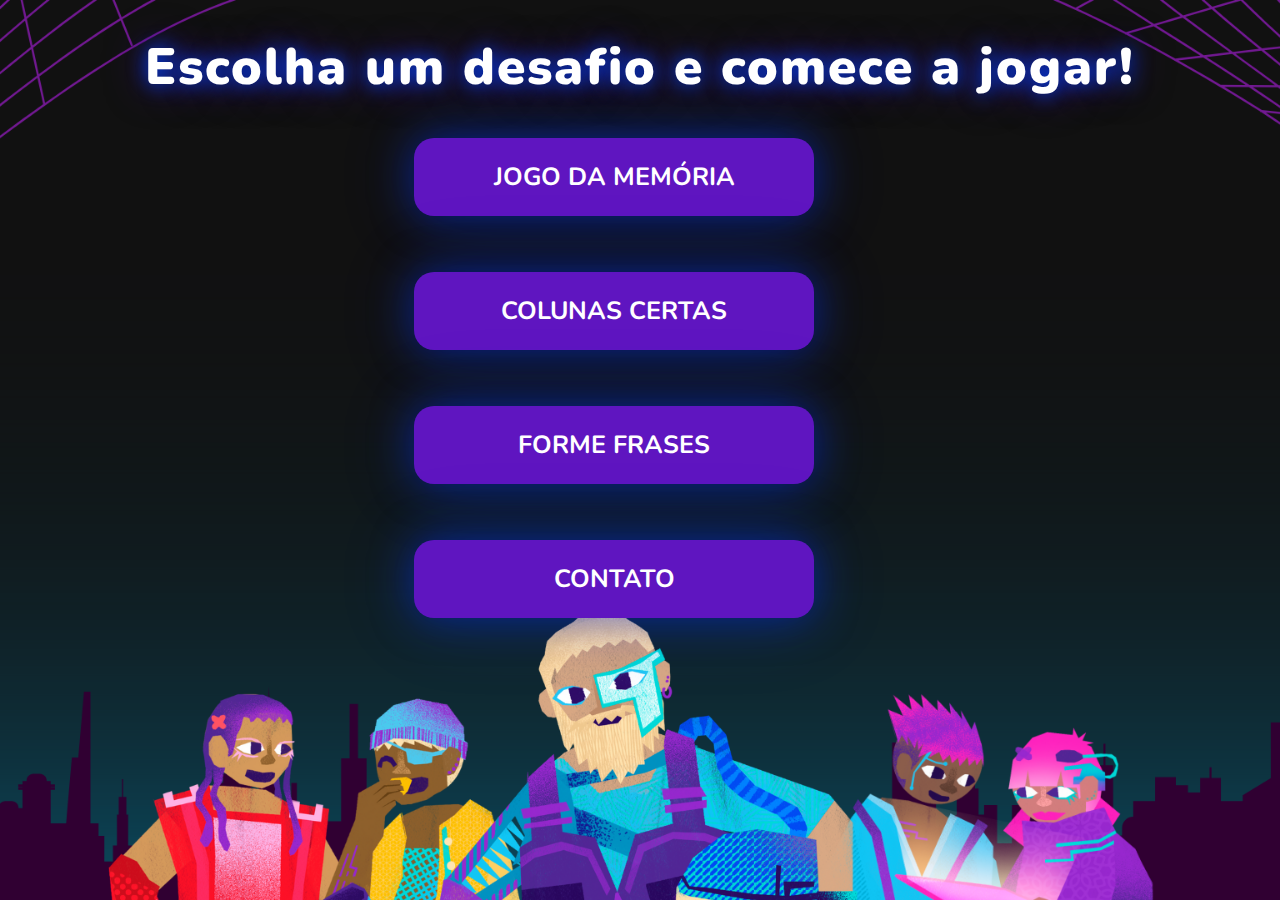
<file: index.html>
<!DOCTYPE html>
<html lang="en">

<!-- Fonte importada + Titulo da página + css + icones importados-->

<head>

    <meta charset="UTF-8">
    <meta name="viewport" content="width=device-width, initial-scale=1.0">
    <link rel="preconnect" href="https://fonts.googleapis.com">
    <link rel="preconnect" href="https://fonts.gstatic.com" crossorigin>
    <link href="https://fonts.googleapis.com/css2?family=Nunito:ital,wght@0,200..1000;1,200..1000&display=swap"
        rel="stylesheet">

    <title>English Game: Culture and Simple Past</title>

    <link rel="stylesheet" href="./css/index.css">

</head>

<body>

    <h1 class="titulo-principal">
        Escolha um desafio e comece a jogar!
    </h1>

    <!-- img importado -->
    <img class="background-video" src="./img/fundoInicio.png" alt="Fundo de início">

    <!-- botoes -->
    <div class="botoes-container">
        <a href="tela_NickDificul.html"><button class="botao_jogar">Jogo da
                Memória<span></span><span></span><span></span><span></span>
            </button>
        </a>
        <a href="tela_coluna.html">
            <button class="botao_coluna">
                Colunas Certas
                <span></span><span></span><span></span><span></span>
            </button>
        </a>
        <a href="tela_frase.html">
            <button class="botao_frase">
                Forme Frases
                <span></span><span></span><span></span><span></span>
            </button>
        </a>
        <a href="aba_contato.html">
            <button class="botao_contato">
                Contato
                <span></span><span></span><span></span><span></span>
            </button>
        </a>
        <!--
    <a href="tela_Ranking.html">
        <button class="botao_ranking">
            Ranking
            <span></span><span></span><span></span><span></span>
        </button>
    </a>
    -->
    </div>


</body>

</html>
</file>
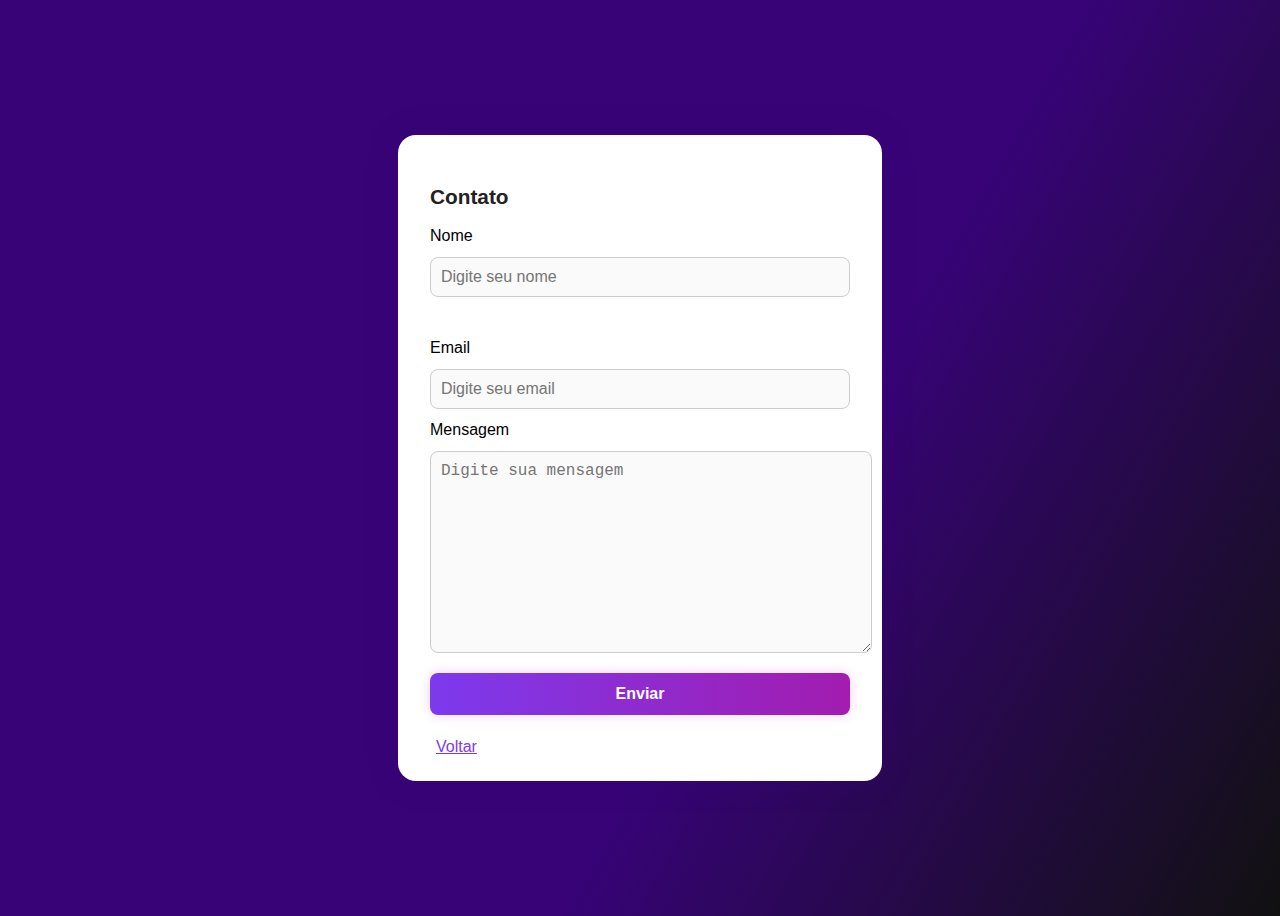
<file: aba_contato.html>
<!DOCTYPE html>
<html lang="en">
<head>
    <meta charset="UTF-8">
    <meta http-equiv="X-UA-Compatible" content="IE=edge">
    <meta name="viewport" content="width=device-width, initial-scale=1.0">
    <link rel="stylesheet" href="./css/contato.css">
    <title>Formulário</title>
</head>
<body>
    <section>
        <h2>Contato</h2>
        <form action="https://api.staticforms.xyz/submit" method="post">
            <label>Nome</label>
            <input type="text" name="name" placeholder="Digite seu nome" autocomplete="off" required>
            <br>
            <label>Email</label>
            <input type="email" name="email" placeholder="Digite seu email" autocomplete="off" required>
            <label>Mensagem</label>
            <textarea name="message" cols="30" rows="10" placeholder="Digite sua mensagem" required></textarea>
            <button type="submit">Enviar</button>

            <input type="hidden" name="accessKey" value="f458a848-e2e0-4b6e-934a-2bc5784dbece">
            <input type="hidden" name="redirectTo" value="http://127.0.0.1:5500/agradecimentoContato.html">
            <a href="index.html"><input class="botao_voltar" type="button" value="Voltar"></a>

        </form>
    </section>
</body>
</html>
</file>
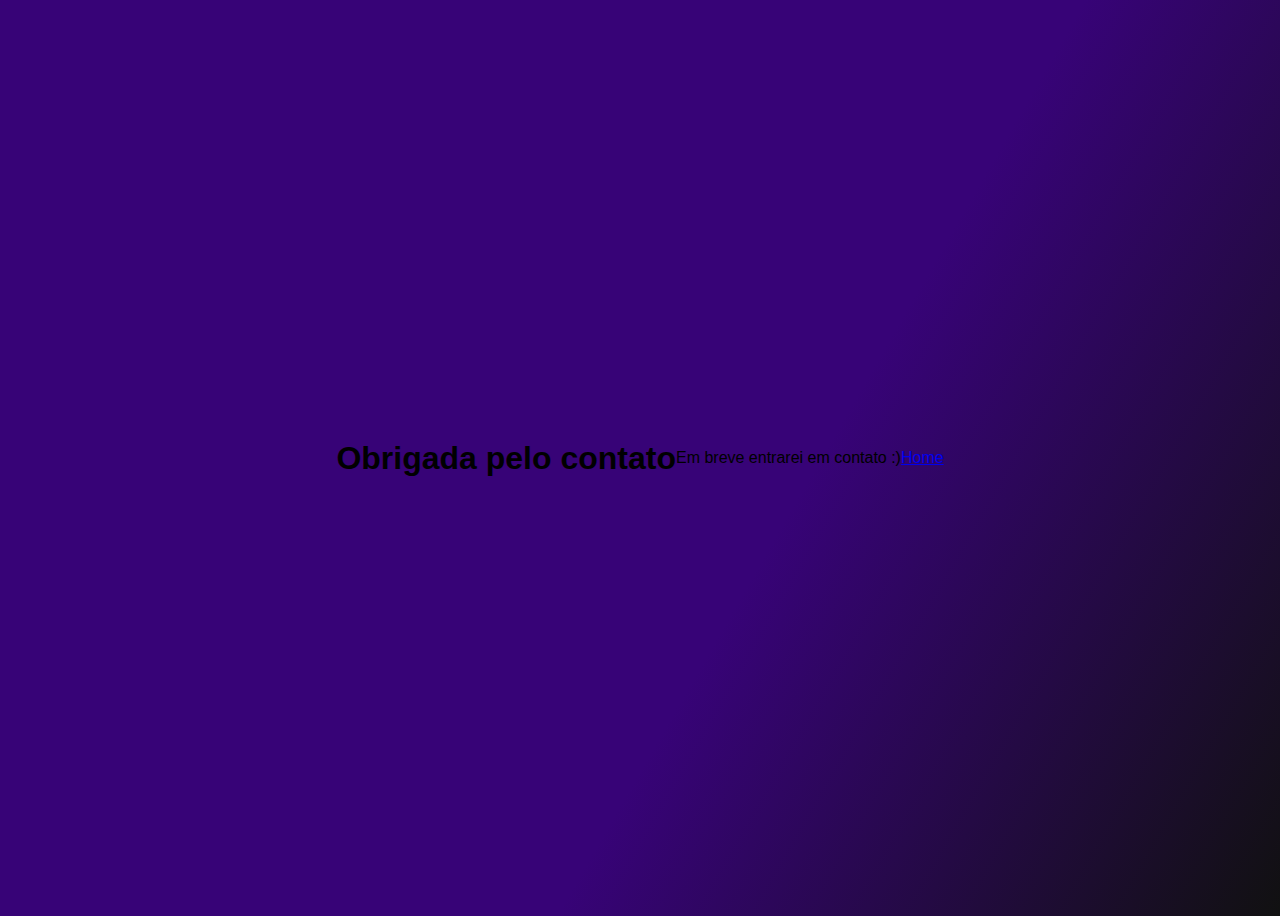
<file: agradecimentoContato.html>
<!DOCTYPE html>
<html lang="en">
<head>
    <meta charset="UTF-8">
    <meta http-equiv="X-UA-Compatible" content="IE=edge">
    <meta name="viewport" content="width=device-width, initial-scale=1.0">
    <link rel="stylesheet" href="/css/contato.css">
    <title>Document</title>
</head>
<body class="main">
    <h1 class="text">Obrigada pelo contato</h1>
    <p class="paragrafo">Em breve entrarei em contato  :)</p>
    <a href="index.html" class="btn">Home</a>
</body>
</html>
</file>
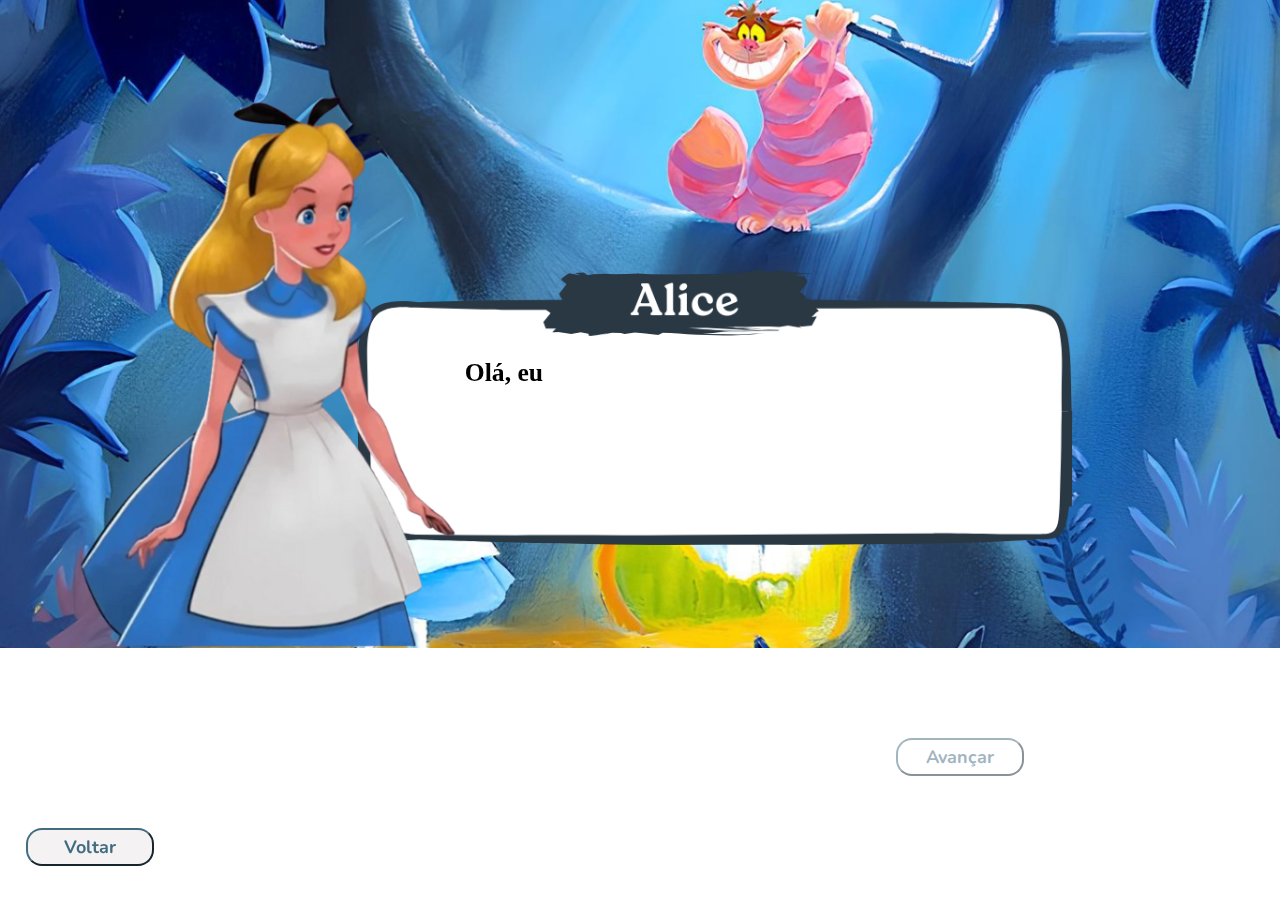
<file: dialogoAlice.html>
<!DOCTYPE html>
<html lang="en">

<head>
    <meta charset="UTF-8">
    <meta name="viewport" content="width=device-width, initial-scale=1.0">
    <link rel="preconnect" href="https://fonts.googleapis.com">
    <link rel="preconnect" href="https://fonts.gstatic.com" crossorigin>
    <link
        href="https://fonts.googleapis.com/css2?family=Nunito:ital,wght@0,200..1000;1,200..1000&family=Style+Script&display=swap"
        rel="stylesheet">
    <title>Diálogo com a Alice</title>

    <link rel="stylesheet" href="./css/dialogoAlice.css">
    <script defer src="./javascript/dialogoAlice.js"></script>

</head>

<body>

    <div class="dialogo" id="texto"></div>
    <a href="tela_NickDificul.html"><input class="botao_avancar" id="botao_avancar" type="button" value="Avançar"></a>
    <a href="index.html"><input class="botao_voltar" type="button" value="Voltar"></a>

</body>

</html>
</file>
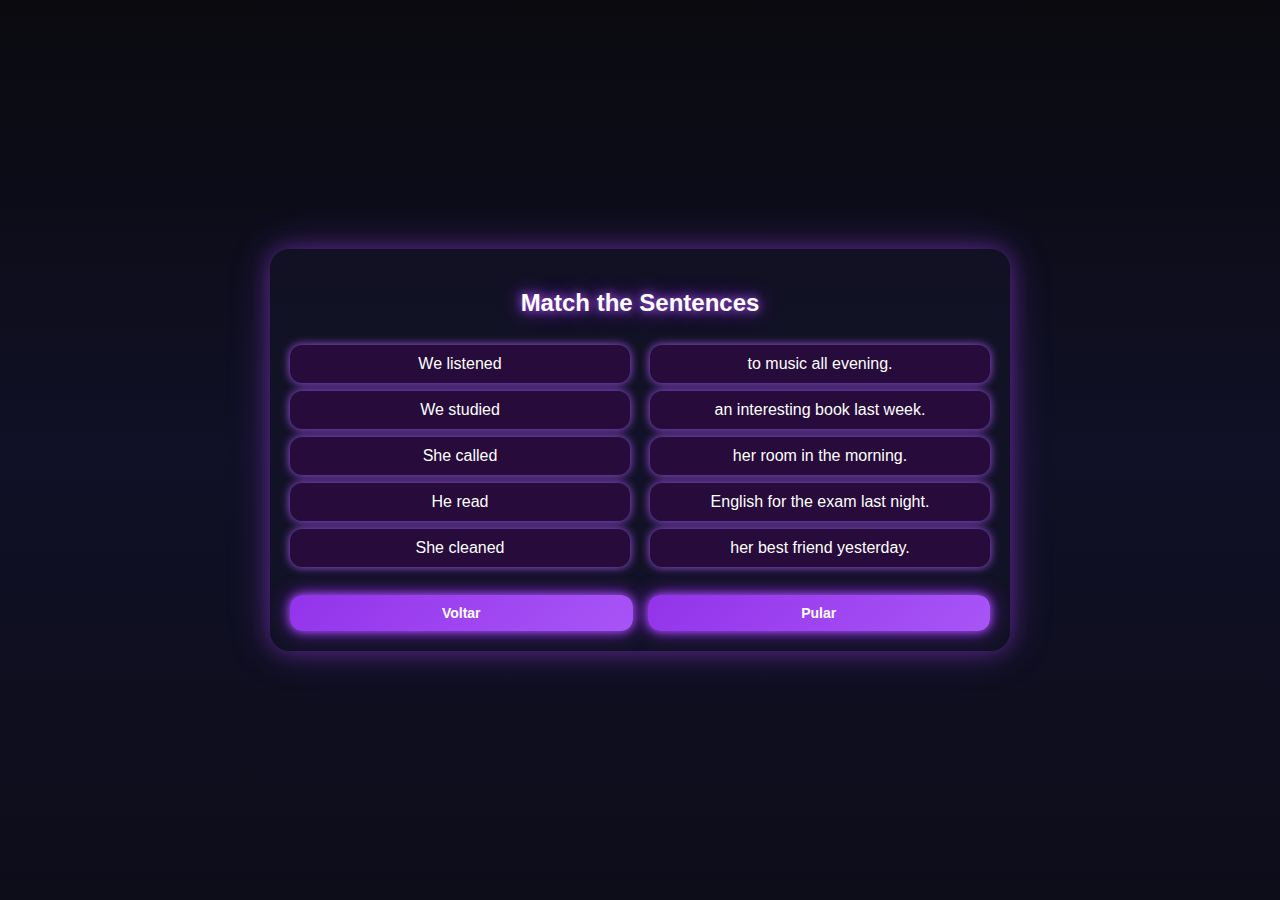
<file: tela_coluna.html>
<!DOCTYPE html>
<html lang="en">

<head>
    <meta charset="UTF-8">
    <title>Match the Sentences - Past Simple</title>
    <link rel="stylesheet" href="/css/coluna.css">
    <script defer src="/javascript/tela_coluna.js"></script>
    
</head>

<body>
    <div class="container">
        <h2>Match the Sentences</h2>
        <div class="columns">
            <div class="col" id="leftCol"></div>
            <div class="col" id="rightCol"></div>
        </div>
        <div class="buttons">
            <button class="back" onclick="window.location.href='index.html'">Voltar</button>
            <button class="skip" onclick="loadGame()">Pular</button>
        </div>
    </div>

</body>

</html>
</file>
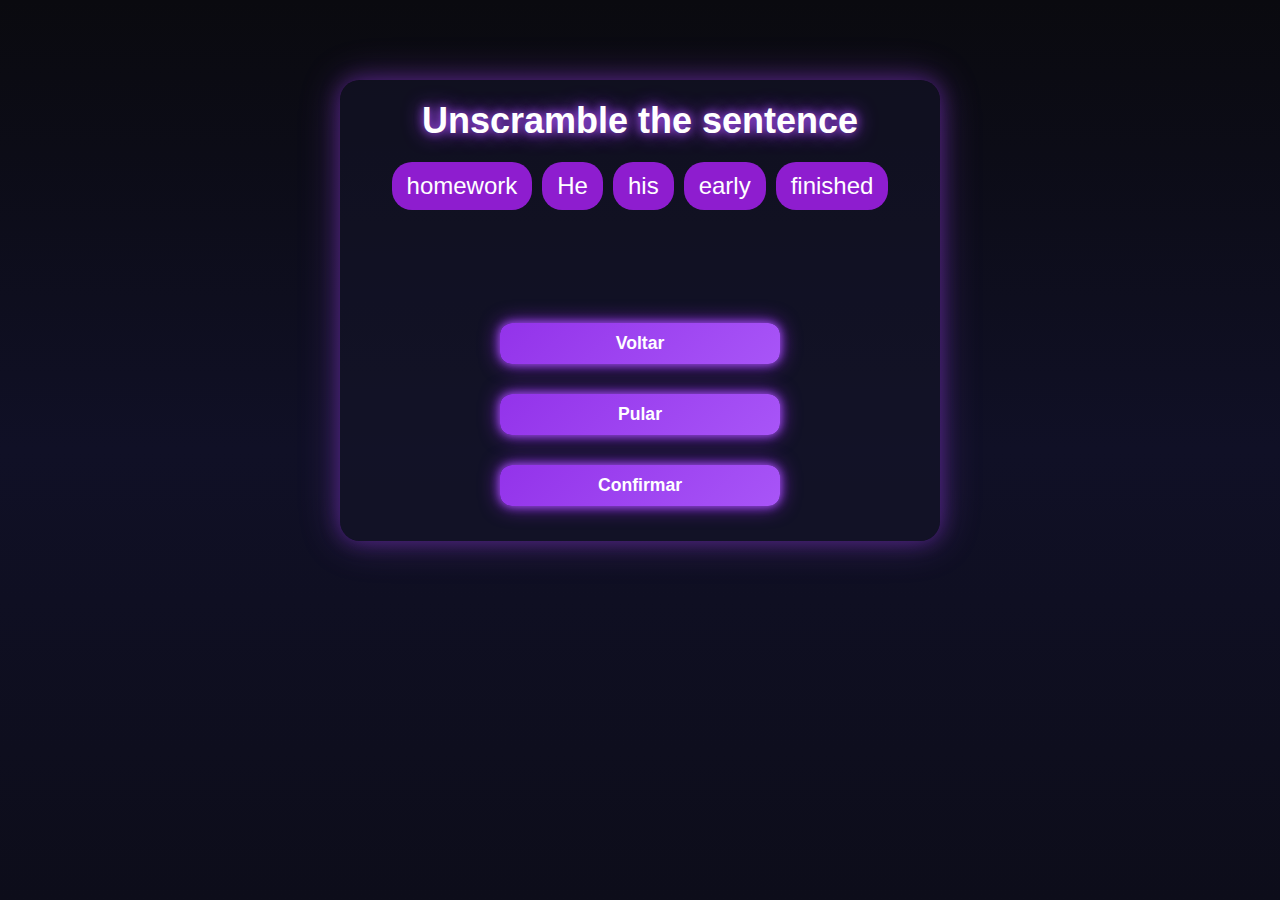
<file: tela_frase.html>
<!DOCTYPE html>
<html lang="en">

<head>
    <meta charset="UTF-8">
    <title>Unscramble Past Simple</title>
    <link rel="stylesheet" href="./css/frases.css">
    <script defer src="./javascript/frases.js"></script>

    <style>

    </style>
</head>

<body>
    <div class="container">
        <h2>Unscramble the sentence</h2>

        <div class="words" id="words"></div>

        <div class="sentence" id="sentence"></div>

        <div id="feedback"></div>

        <div class="buttons">
            <br>
            <button class="back" onclick="window.location.href='index.html'">Voltar</button>
            <button class="skip" onclick="newSentence()">Pular</button>
            <button class="confirm" onclick="checkAnswer()">Confirmar</button>
        </div>
    </div>

</body>

</html>
</file>
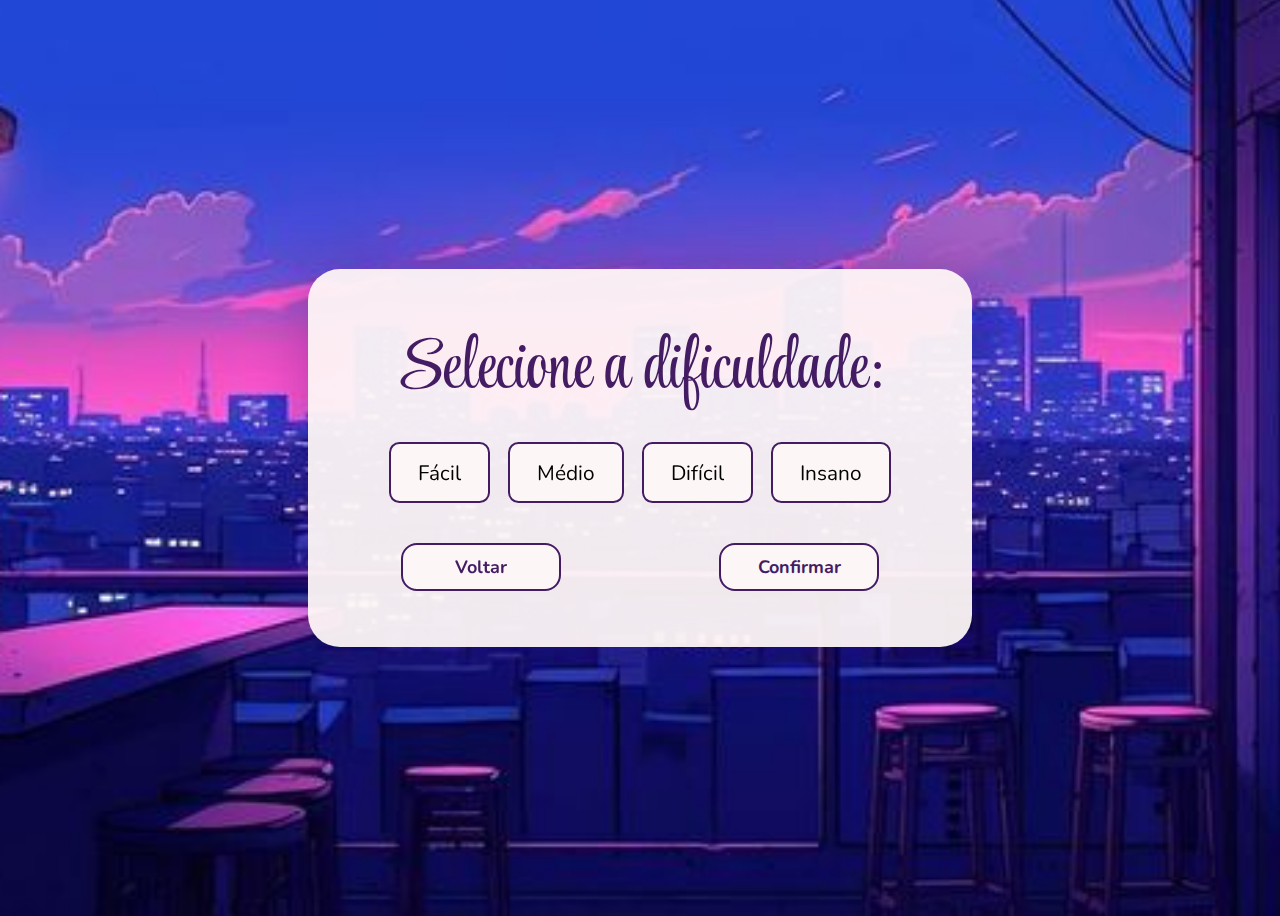
<file: tela_NickDificul.html>
<!DOCTYPE html>
<html lang="en">

<head>
    <meta charset="UTF-8">
    <meta name="viewport" content="width=device-width, initial-scale=1.0">
    <link rel="preconnect" href="https://fonts.googleapis.com">
    <link rel="preconnect" href="https://fonts.gstatic.com" crossorigin>
    <link
        href="https://fonts.googleapis.com/css2?family=Nunito:ital,wght@0,200..1000;1,200..1000&family=Style+Script&display=swap"
        rel="stylesheet">
    <title>Alice no País das Maravilhas: Jogo da Memória</title>

    <link rel="stylesheet" href="/css/nickDificul.css">
    <script defer src="/javascript/nickPlayer.js"></script>

</head>

<body>
    <!-- imagem fundo -->
    <div class="container">
        <img class="fundo_telaNick" src="/img/fundoNick.jpg" alt="Imagem de fundo" style="width: 100%;">
        <div class="centered-text">
        </div>
        <span id="mensagem"></span>

        <!-- titulo + botões de dificuldade + confirmação -->
        <form id="form-validar">
            <div class="titulo_dificuldade">Selecione a dificuldade:</div>
            <div class="dificuldade-button">
                <input id="lvlFacil" type="radio" value="Fácil" name="botao">
                <label for="lvlFacil">Fácil</label>
                <input id="lvlMedio" type="radio" value="Médio" name="botao">
                <label for="lvlMedio">Médio</label>
                <input id="lvlDificil" type="radio" value="Difícil" name="botao">
                <label for="lvlDificil">Difícil</label>
                <input id="lvlInsano" type="radio" value="Insano" name="botao">
                <label for="lvlInsano">Insano</label>
            </div>
            <span id="mensagem"></span>
            <div class="botoes-rodape">
                <a href="index.html"><input class="botao_voltar" type="button" value="Voltar"></a>
                <button type="submit" class="botao_dificuldadeConfirmar">Confirmar</button>
            </div>
        </form>
</body>

</html>
</file>
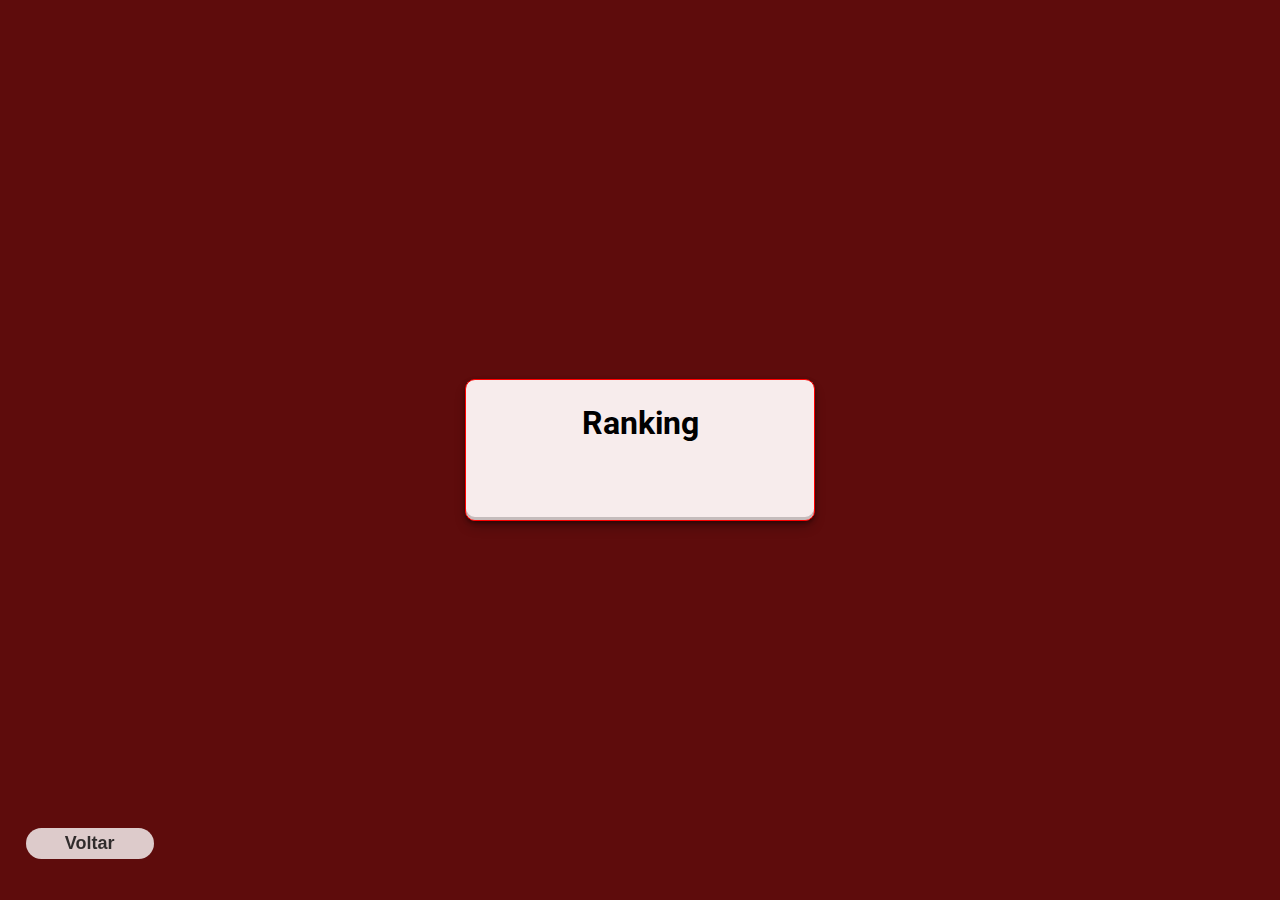
<file: tela_Ranking.html>
<!DOCTYPE html>
<html lang="pt-br">

<head>
    <meta charset="UTF-8">
    <meta name="viewport" content="width=device-width, initial-scale=1.0">
    <link rel="preconnect" href="https://fonts.googleapis.com">
    <link rel="preconnect" href="https://fonts.gstatic.com" crossorigin>
    <link href="https://fonts.googleapis.com/css2?family=Roboto:wght@100;300;400;700;900&display=swap" rel="stylesheet">
    <link rel="stylesheet" href="/css/ranking.css">
    <title>Ranking Lista</title>

    <link rel="stylesheet" href="./css/ranking.css">
    <script defer src="./javascript/ranking.js"></script>
    
</head>

<body>
    <div class="card">
        <div class="card-title">
            <h1>Ranking</h1>
        </div>
        <div class="card-body">
            <ul class="list" id="rankingList"></ul>
        </div>
        <a href="index.html"><input class="botao_voltar" type="button" value=" Voltar "></a>

    </div>
</body>

</html>
</file>
<file: css/index.css>
/* Fonte importada e colocada na font-family */
@import url('https://fonts.googleapis.com/css2?family=Nunito&family=Pixelify+Sans:wght@400..700&family=Style+Script&display=swap');

body,
html {
    margin: 0;
    padding: 0;
    height: 100%;
    width: 100%;
    overflow: hidden;
    box-sizing: border-box;
}

.titulo-principal {
    width: 100%;
    text-align: center;
    font-size: 3.2rem;
    font-family: 'Nunito', sans-serif;
    font-weight: 900;
    color: #fff;
    text-shadow: 0 0 20px #0044ff, 0 0 40px #370377;
    margin-top: 32px;
    margin-bottom: 10px;
    letter-spacing: 2px;
    z-index: 2;
    position: relative;
}

@media (max-width: 600px) {
    .titulo-principal {
        font-size: 2rem;
        margin-top: 16px;
        margin-bottom: 6px;
    }
}

/* Fundo responsivo */
.background-video {
    position: absolute;
    top: 50%;
    left: 50%;
    width: 100vw;
    height: 100vh;
    object-fit: cover;
    transform: translate(-50%, -50%);
    max-width: 100%;
    max-height: 100%;
}

/* fundo (video) */
.background-video {
    position: absolute;
    top: 50%;
    left: 50%;
    width: 100%;
    height: 100%;
    object-fit: cover;
    transform: translate(-50%, -50%);
}


/* config botoes */
.botoes-container {
    position: absolute;
    top: 42%;
    left: 48%;
    transform: translate(-50%, -50%);
    display: flex;
    flex-direction: column;
    gap: 20px;
    align-items: center;
    width: 90vw;
    max-width: 450px;
    min-width: 220px;
}


/* Botões principais */
.botao_contato,
.botao_coluna,
.botao_frase,
.botao_jogar,
.botao_ranking,
.teste {
    width: 90vw;
    max-width: 400px;
    min-width: 180px;
    padding: 16px 10vw;
    font-size: 5vw;
    min-font-size: 18px;
    max-font-size: 28px;
    margin: 10px 0;
    position: relative;
    font-family: "Nunito", sans-serif;
    width: 400px;
    padding: 22px 48px;
    margin: 18px;
    background: rgb(95, 21, 192);
    color: #fff;
    font-size: 25px;
    font-weight: bold;
    text-transform: uppercase;
    border: none;
    border-radius: 20px;
    cursor: pointer;
    overflow: hidden;
    z-index: 0;
    box-shadow: 0 0 40px rgba(0, 43, 233, 0.5), 0 0 80px #0044ff33;
    transition: transform 0.2s, box-shadow 0.2s, background 0.5s;
    /* Remove animação padrão */
    animation: none;
}

/* Ajuste de fonte para telas pequenas */
@media (max-width: 600px) {

    .botao_contato,
    .botao_coluna,
    .botao_frase,
    .botao_jogar,
    .botao_ranking,
    .teste {
        font-size: 18px;
        padding: 12px 5vw;
        max-width: 95vw;
    }

    .botoes-container {
        top: 48%;
        gap: 12px;
        max-width: 98vw;
    }
}

/* Ajuste para telas muito pequenas */
@media (max-width: 400px) {

    .botao_contato,
    .botao_coluna,
    .botao_frase,
    .botao_jogar,
    .botao_ranking,
    .teste {
        font-size: 15px;
        padding: 8px 2vw;
        min-width: 120px;
    }

    .botoes-container {
        top: 52%;
        gap: 8px;
        min-width: 120px;
    }
}

.botao_contato:hover,
.botao_coluna:hover,
.botao_frase:hover,
.botao_jogar:hover,
.botao_ranking:hover,
.teste:hover {
    background: #370377;
    color: #ffffff;
    box-shadow: none;
    transform: scale(1.085);
    transition: background 0.3s, color 0.3s, transform 0.2s;
}


/* Bordas animadas só no hover */
.botao_contato span,
.botao_coluna span,
.botao_frase span,
.botao_jogar span,
.botao_ranking span,
.teste span {
    position: absolute;
    opacity: 0;
    transition: opacity 0.3s;
}

.botao_contato:hover span,
.botao_coluna:hover span,
.botao_frase:hover span,
.botao_jogar:hover span,
.botao_ranking:hover span,
.teste:hover span {
    opacity: 1;
}

.botao_contato span,
.botao_coluna span,
.botao_frase span,
.botao_jogar span,
.botao_ranking span,
.teste span {
    position: absolute;
}

/* Topo */
.botao_contato span:nth-child(1),
.botao_coluna span:nth-child(1),
.botao_frase span:nth-child(1),
.botao_jogar span:nth-child(1),
.botao_ranking span:nth-child(1),
.teste span:nth-child(1) {
    top: 0;
    left: 0;
    width: 100%;
    height: 4px;
    background: linear-gradient(to left, transparent, #3ce8ff);
    animation: animateTop 2s linear infinite;
}

/* Direita */
.botao_contato span:nth-child(2),
.botao_coluna span:nth-child(2),
.botao_frase span:nth-child(2),
.botao_jogar span:nth-child(2),
.botao_ranking span:nth-child(2),
.teste span:nth-child(2) {
    top: 0;
    right: 0;
    width: 4px;
    height: 100%;
    background: linear-gradient(to top, transparent, #b638ff);
    animation: animateRight 2s linear -1s infinite;
}

/* Base */
.botao_contato span:nth-child(3),
.botao_coluna span:nth-child(3),
.botao_frase span:nth-child(3),
.botao_jogar span:nth-child(3),
.botao_ranking span:nth-child(3),
.teste span:nth-child(3) {
    bottom: 0;
    left: 0;
    width: 100%;
    height: 4px;
    background: linear-gradient(to right, transparent, #00fff7);
    animation: animateBottom 2s linear infinite;
}

/* Esquerda */
.botao_contato span:nth-child(4),
.botao_coluna span:nth-child(4),
.botao_frase span:nth-child(4),
.botao_jogar span:nth-child(4),
.botao_ranking span:nth-child(4),
.teste span:nth-child(4) {
    top: 0;
    left: 0;
    width: 4px;
    height: 100%;
    background: linear-gradient(to bottom, transparent, #b638ff);
    animation: animateLeft 2s linear -1s infinite;
}

/* animações */
@keyframes animateTop {
    0% {
        transform: translateX(100%);
    }

    100% {
        transform: translateX(-100%);
    }
}

@keyframes animateRight {
    0% {
        transform: translateY(100%);
    }

    100% {
        transform: translateY(-100%);
    }
}

@keyframes animateBottom {
    0% {
        transform: translateX(-100%);
    }

    100% {
        transform: translateX(100%);
    }
}

@keyframes animateLeft {
    0% {
        transform: translateY(-100%);
    }

    100% {
        transform: translateY(100%);
    }
}
</file>
<file: css/contato.css>
body {
    display: flex;
    align-items: center;
    justify-content: center;
    min-height: 100vh;
    background: linear-gradient(120deg, #370377 60%, #111 100%);
    font-family: 'Nunito', sans-serif;
}

section {
    background: #fff;
    border-radius: 18px;
    box-shadow: 0 0 32px #37037733;
    padding: 32px 32px 24px 32px;
    width: 95vw;
    max-width: 420px;
    display: flex;
    flex-direction: column;
    align-items: flex-start;
    margin: 0 auto;
}

h2 {
    color: #222;
    font-size: 1.3rem;
    margin-bottom: 18px;
    font-family: 'Nunito', sans-serif;
    font-weight: 700;
}

form {
    width: 100%;
    display: flex;
    flex-direction: column;
    gap: 12px;
}

.form-row {
    display: flex;
    gap: 10px;
}

form input[type="text"],
form input[type="email"] {
    flex: 1;
    padding: 10px;
    border: 1.5px solid #ccc;
    border-radius: 8px;
    font-size: 1rem;
    background: #fafafa;
    color: #222;
}

form textarea {
    width: 100%;
    padding: 10px;
    border: 1.5px solid #ccc;
    border-radius: 8px;
    font-size: 1rem;
    background: #fafafa;
    color: #222;
    resize: vertical;
    min-height: 80px;
}

form button[type="submit"] {
    background: linear-gradient(90deg, #7c3aed 0%, #a21caf 100%);
    color: #fff;
    border: none;
    border-radius: 8px;
    padding: 12px 0;
    font-size: 1rem;
    font-family: 'Nunito', sans-serif;
    font-weight: 700;
    cursor: pointer;
    margin-top: 8px;
    transition: background 0.3s, transform 0.2s;
    box-shadow: 0 0 12px #a21caf33;
}

form button[type="submit"]:hover {
    background: linear-gradient(90deg, #a21caf 0%, #7c3aed 100%);
    transform: scale(1.04);
}

.botao_voltar {
    margin-top: 10px;
    background: transparent;
    color: #7c3aed;
    border: none;
    font-size: 1rem;
    cursor: pointer;
    text-decoration: underline;
    font-family: 'Nunito', sans-serif;
}

@media (max-width: 600px) {
    section {
        padding: 18px 8vw;
        max-width: 98vw;
    }

    .form-row {
        flex-direction: column;
        gap: 8px;
    }
}
</file>
<file: css/dialogoAlice.css>
@import url(https://fonts.google.com/selection/embed);

.style-script-regular {
    font-family: "Style Script", cursive;
    font-weight: 400;
    font-style: normal;
}


body {
    background-image: url("/img/fundo_dialogoAlice.png");
    background-repeat: no-repeat;
    background-size: cover;
    background-position-y: 10%;
    position: fixed;
}

.dialogo {
    color: black;
    font-size: 1.6em;
    object-fit: cover;
    font-weight: 700;
    border-right: 12px;
    white-space: nowrap;
    overflow: hidden;
    width: 85ch;
    animation: blink-caret .40s step-end infinite;
    position: relative;
    left: 42%;
    padding-top: 350px;
}

@keyframes mark {
    50% {
        border-right-color: transparent;
    }
}

@keyframes write {
    0% {
        width: 0;
    }

    100% {
        width: 85ch;
    }
}

@keyframes blink-caret {
    100% {
        border-color: transparent;
    }
}

.botao_avancar {
    font-family: "Nunito", sans-serif;
    width: 10%;
    padding: 5px 0;
    background: rgb(255, 255, 255);
    color: rgb(66, 109, 129);
    border-color: rgb(66, 109, 129);
    border-radius: 16px;
    font-weight: bold;
    font-size: 18px;
    cursor: pointer;
    transition: all 0.3s ease;
    position: fixed;
    left: 70%;
    top: 82%;
    opacity: 0.5;
    pointer-events: none; 
}

.botao_avancar.active {
    opacity: 1; /* Opacidade total */
    pointer-events: auto; /* Agora clicável */
}

.botao_avancar:active {
    transform: scale(1.05);
    background-color: #003d82;
    color: aliceblue;
}

.botao_voltar {
    font-family: "Nunito", sans-serif;
    width: 10%;
    padding: 5px 0;
    background: rgba(241, 238, 238, 0.788);
    color: rgb(66, 109, 129);
    border-color: rgb(66, 109, 129);
    border-radius: 16px;
    font-weight: bold;
    font-size: 18px;
    cursor: pointer;
    transition: 1s all;
    position: fixed;
    left: 2%;
    top: 92%;
    transition: all 0.3s ease;
}

.botao_voltar:active {
    transform: scale(1.05);
    background-color: #003d82;
    color: aliceblue;
}
</file>
<file: css/coluna.css>
body {
    font-family: "Poppins", sans-serif;
    background: linear-gradient(to bottom, #0a0a0f, #101026, #0d0d1a);
    color: #fff;
    display: flex;
    justify-content: center;
    align-items: center;
    min-height: 100vh;
    margin: 0;
    text-align: center;
}

.container {
    background: rgba(20, 20, 40, 0.6);
    padding: 20px;
    border-radius: 20px;
    box-shadow: 0 0 20px rgba(147, 51, 234, 0.4), 0 0 40px rgba(168, 85, 247, 0.3);
    width: 80%;
    max-width: 700px;
}

h2 {
    text-align: center;
    margin-bottom: 20px;
    font-weight: 700;
    color: #fff;
    text-shadow: 0 0 10px #a855f7, 0 0 20px #9333ea;
}

.columns {
    display: flex;
    justify-content: space-between;
    gap: 20px;
}

.col {
    flex: 1;
}

.item {
    background: #260b3b;
    margin: 8px 0;
    padding: 10px;
    border-radius: 12px;
    cursor: pointer;
    transition: background 0.2s, transform 0.2s;
    text-align: center;
    font-size: 1rem;
    color: #fff;
    box-shadow: 0 0 10px #a855f7;
}

.item:hover {
    background: #a855f7;
    transform: scale(1.03);
    box-shadow: 0 0 20px #c084fc;
}

.selected {
    background: #7e22ce !important;
}

.correct {
    background: #22c55e !important;
    cursor: default;
}

.wrong {
    background: #ef4444 !important;
}

.buttons {
    margin-top: 20px;
    display: flex;
    justify-content: space-between;
    gap: 15px;
}

.buttons button {
    flex: 1;
    padding: 10px 20px;
    border: none;
    border-radius: 12px;
    cursor: pointer;
    font-size: 14px;
    font-weight: bold;
    background: linear-gradient(135deg, #9333ea, #a855f7);
    color: #fff;
    box-shadow: 0 0 10px #a855f7, 0 0 20px #7e22ce;
    transition: all 0.3s ease;
}

.buttons button:hover {
    transform: scale(1.05);
    box-shadow: 0 0 20px #c084fc, 0 0 40px #a855f7;
}

.back {
    background: linear-gradient(135deg, #ef4444, #f87171);
}

.back:hover {
    background: linear-gradient(135deg, #dc2626, #f43f5e);
}

.skip {
    background: linear-gradient(135deg, #22c55e, #4ade80);
}

.skip:hover {
    background: linear-gradient(135deg, #16a34a, #86efac);
}
</file>
<file: css/frases.css>
body {
       font-family: Arial, sans-serif;
       background: #f5f5f5;
       text-align: center;
       padding: 20px;
   }

   .container {
       background: #fff;
       border-radius: 15px;
       padding: 20px;
       max-width: 600px;
       margin: auto;
       box-shadow: 0 4px 10px rgba(0, 0, 0, 0.1);
       font-size: 1.5rem;

   }

   h2 {
       margin-bottom: 20px;
   }

   .words {
       display: flex;
       flex-wrap: wrap;
       gap: 10px;
       justify-content: center;
       margin: 20px 0;
   }

   .word {
       padding: 10px 15px;
       background: #8e1dcf;
       border-radius: 20px;
       cursor: pointer;
       transition: 0.3s;
   }

   .word:hover {
       background: #d0d0d0;
   }

   .sentence {
       margin: 20px 0;
       font-weight: bold;
       min-height: 30px;
   }

   .correct {
       color: green;
   }

   .wrong {
       color: red;
   }


   * {
       margin: 0;
       padding: 0;
       box-sizing: border-box;
       font-family: "Poppins", sans-serif;
   }

   /* ======= BODY ======= */
   body {
       background: linear-gradient(to bottom, #0a0a0f, #101026, #0d0d1a);
       color: #fff;
       min-height: 100vh;
       display: flex;
       flex-direction: column;
       justify-content: flex-start;
       align-items: center;
       text-align: center;
   }

   /* ======= TÍTULOS ======= */
   h1,
   h2,
   h3 {
       font-weight: 700;
       color: #fff;
       text-shadow: 0 0 10px #a855f7, 0 0 20px #9333ea;
       margin-bottom: 20px;
   }

   /* ======= CONTAINER ======= */
   .container {
       margin-top: 60px;
       padding: 20px;
       background: rgba(20, 20, 40, 0.6);
       border-radius: 20px;
       box-shadow: 0 0 20px rgba(147, 51, 234, 0.4),
           0 0 40px rgba(168, 85, 247, 0.3);
       width: 90%;
       max-width: 600px;
   }

   /* ======= BOTÕES ======= */
   button,
   .btn {
       background: linear-gradient(135deg, #9333ea, #a855f7);
       border: none;
       padding: 10px 38px;
       border-radius: 12px;
       color: #fff;
       font-size: 1.1rem;
       font-weight: bold;
       margin: 15px 0;
       width: 50%;
       cursor: pointer;
       transition: all 0.3s ease;
       box-shadow: 0 0 10px #a855f7, 0 0 20px #7e22ce;
   }

   button:hover,
   .btn:hover {
       transform: scale(1.05);
       box-shadow: 0 0 20px #c084fc, 0 0 40px #a855f7;
   }

   /* ======= LINKS ======= */
   a {
       text-decoration: none;
       color: inherit;
       display: flex;
       justify-content: center;
   }

   /* ======= RODAPÉ OU ILUSTRAÇÕES ======= */
   .footer {
       margin-top: auto;
       padding: 20px;
       display: flex;
       justify-content: center;
       gap: 20px;
   }

   .footer img {
       width: 90px;
       transition: transform 0.3s ease;
   }

   .footer img:hover {
       transform: scale(1.1) rotate(2deg);
   }
</file>
<file: css/nickDificul.css>
body {
  display: flex;
  align-items: center;
  justify-content: center;
  min-height: 100vh;
  background: linear-gradient(120deg, #370377 60%, #111 100%);
  font-family: 'Nunito', sans-serif;
}

.container {
  background: rgba(253, 246, 246, 0.95);
  border-radius: 32px;
  box-shadow: 0 0 60px #37037755;
  padding: 48px 32px;
  width: 95vw;
  max-width: 600px;
  display: flex;
  flex-direction: column;
  align-items: center;
  position: relative;
}

.fundo_telaNick {
  position: fixed;
  top: 50%;
  left: 50%;
  width: 150vw;
  height: 150vh;
  object-fit: cover;
  transform: translate(-50%, -50%);
  z-index: -9;
}

.titulo_nick {
  font-family: "Style Script", cursive;
  font-size: clamp(2rem, 6vw, 4.5rem);
  /* responsivo! */
  color: rgb(67, 28, 99);
  text-align: center;
  margin-top: 0;
  width: 100%;
  display: block;
  margin-left: auto;
  margin-right: auto;
}

.input-nickname {
  width: 100%;
  max-width: 425px;
  padding: 12px;
  border-radius: 15px;
  border: 2px solid rgb(67, 28, 99);
  font-size: 1.1rem;
  margin-bottom: 32px;
  box-sizing: border-box;

}

.titulo_dificuldade {
  font-family: "Style Script", cursive;
  font-size: 4.4rem;
  color: rgb(67, 28, 99);
  text-align: center;
  margin-bottom: 18px;
  margin-top: 0;
  display: block;
}

.dificuldade-button {
  display: flex;
  flex-direction: row;
  justify-content: center;
  gap: 18px;
  margin-bottom: 32px;
  width: 100%;
}

input[type="radio"] {
  display: none;
}

label {
  font-family: "Nunito", sans-serif;
  color: rgb(0, 0, 0);
  cursor: pointer;
  display: flex;
  gap: 0.8em;
  align-items: center;
  border: 2px solid rgb(67, 28, 99);
  padding: 0.7em 1.3em;
  background-color: rgb(253, 246, 246);
  border-radius: 0.5em;
  font-size: 1.3rem;
  transition: background 0.3s, color 0.3s, border 0.3s;
}
/* 
label:before {
  content: "";
  height: 1.3em;
  width: 1.3em;
  border: 2px solid rgb(67, 28, 99);
  background-color: rgb(255, 255, 255);
  border-radius: 50%;
  display: inline-block;
} */

input[type="radio"]:checked+label {
  background-color: rgb(77, 3, 214);
  color: rgb(253, 246, 246);
  border: 2px solid #0b0124;
}

input[type="radio"]:checked+label:before {
  border: 2px solid rgb(77, 3, 214);
  background-color: rgb(77, 3, 214);
  size: 3.5rem;
}

.botao_nickConfirmar,
.botao_dificuldadeConfirmar,
.botao_voltar {
  font-family: "Nunito", sans-serif;
  padding: 10px 0;
  background: rgb(253, 246, 246);
  color: rgb(67, 28, 99);
  border: 2px solid rgb(67, 28, 99);
  border-radius: 16px;
  font-weight: bold;
  font-size: 18px;
  cursor: pointer;
  transition: 0.3s all;
  width: 160px;
  margin: 8px 12px;
  box-sizing: border-box;
}

.botao_nickConfirmar:hover,
.botao_dificuldadeConfirmar:hover,
.botao_voltar:hover {
  color: rgb(135, 42, 211);
  border: 2px solid rgb(135, 42, 211);
}

.botoes-rodape {
  display: flex;
  justify-content: space-between;
  width: 100%;
  margin-top: 24px;
}

/* Responsivo */
@media (max-width: 700px) {
  .container {
    padding: 24px 8vw;
    max-width: 98vw;
  }

  .titulo_nick {
    font-size: 2rem;
  }

  .titulo_dificuldade {
    font-size: 2rem;
  }

  .input-nickname {
    max-width: 98vw;
    font-size: 1rem;
  }

  .dificuldade-button {
    flex-direction: column;
    gap: 12px;
    align-items: center;
  }

  .botao_dificuldadeConfirmar,
  .botao_voltar {
    width: auto;
    min-width: 120px;
    font-size: 1rem;
    margin: 8px 12px;
  }

  .botoes-rodape {
    flex-direction: row;
    gap: 12px;
    margin-top: 16px;
  }
}
</file>
<file: css/ranking.css>
*,
*:after,
*:before {
  margin: 0;
  padding: 0;
  border: 0;
  text-decoration: none;
}
:root {
  --black: #000000;
  --red: #5e0c0c;
  --white: #ffffff;
  --dark: #f7ecec;
  --purple: #474d84;
  --orange: #ffae70;
  --pink: #d72337;
  --green: #3e9e18;
}
body * {
  font-family: "Roboto", sans-serif;
}
body {
  height: 100vh;
  background: var(--red);
  display: flex;
  justify-content: center;
  align-items: center;
}
.card {
  width: 300px;
  padding: 1.5rem;
  display: flex;
  flex-direction: column;
  justify-content: center;
  background-color: var(--dark);
  border-radius: 10px;
  border: 1px solid rgb(255, 0, 0);
  box-shadow: rgba(0, 0, 0, 0.4) 0px 2px 4px,
    rgba(0, 0, 0, 0.3) 0px 7px 13px -3px, rgba(0, 0, 0, 0.2) 0px -3px 0px inset;
}
.card-title {
  padding-bottom: 14px;
  color: var(--black);
  text-align: center;
}
.list,
.list-item,
.list-item-body,
.list-item-header {
  display: flex;
}
.list {
  width: 100%;
  padding: 20px;
  flex-direction: column;
  gap: 18px;
}
.list-item {
  width: calc(100% - 20px);
  max-height: 80px;
  flex-direction: row;
  justify-content: center;
  align-items: center;
  gap: 4px;
}
.list-item-header {
  width: 20%;
  align-items: center;
}
.list-item-header-badge {
  position: fixed;
  margin-top: -20px;
  margin-left: -4px;
  width: 20px;
  display: block;
  padding: 10px;
  border-radius: 50%;
  background-color: var(-white);
  text-align: center;
  font-weight: 900;
  font-size: 15px;
  line-height: 10px;
  box-shadow: rgba(250, 11, 11, 0.938) 0px 1px 1px,
    rgba(9, 30, 66, 0.13) 0px 0px 15px 1px;
  color: var(--black);
}
.list-item-icon {
  width: calc(95% - 10px);
  max-height: 50px;
  border-radius: 50%;
  border: 2px solid var(--green);
  box-shadow: rgba(0, 172, 51, 0.4) 0px 2px 4px,
    rgba(25, 145, 10, 0.3) 0px 7px 13px -3px, rgba(0, 0, 0, 0.2) 0px -3px 0px inset;
}
.list-item-body {
  width: 100%;
  flex-direction: column;  
}
.list-item-title {
  font-size: 14px;
  line-height: 22px;
  font-weight: 900;
  color: var(--black);
  letter-spacing: 0.125rem;
}
.list-item-subtitle {
  font-size: 10px;
  line-height: 10px;
  font-weight: 500;
  color: var(--blue);
  letter-spacing: 0.1rem;
}
.list-item-progress-bar {
  height: 8px;
  display: flex;
  flex-direction: row;
  align-items: center;
  margin-top: 2px;
  background: var(--purple);
  border-radius: 4px;
  box-shadow: rgba(0, 0, 0, 0.4) 0px 2px 4px,
    rgba(0, 0, 0, 0.3) 0px 7px 13px -3px, rgba(0, 0, 0, 0.2) 0px -3px 0px inset;
}
.list-item-progress-bar span {
  display: block;
  height: 100%;
  border-radius: inherit;
  overflow: hidden;
  background: var(--red);
  transition: width 0.6s ease;
}

.input-form {
    display: flex;
    flex-direction: column;
    align-items: center;
    margin-top: 20px;
}

.input-form input,
.input-form button {
    margin: 25px;
    padding: 10px;
    font-size: 16px;
}

.input-form button {
    cursor: pointer;
    background-color: var(--blue);
    color: var(--white);
    border: none;
    border-radius: 5px;
    transition: background-color 0.3s ease;
}

.input-form button:hover {
    background-color: var(--dark);
}

.botao_voltar{
  font-family: "Nunito", sans-serif;
    width: 10%;
    padding: 5px 0;
    background: rgba(255, 255, 255, 0.788);
    color: rgba(0, 0, 0, 0.781);
    border-color: rgb(10, 11, 12);
    border-radius: 16px;
    font-weight: bold;
    font-size: 18px;
    cursor: pointer;
    transition: 1s all;
    position: fixed;
    left: 2%;
    top: 92%;
    transition: all 0.3s ease;
}

.botao_voltar:active {
    transform: scale(1.05);
    background-color: #ec0000;
    color: aliceblue;
}
</file>
